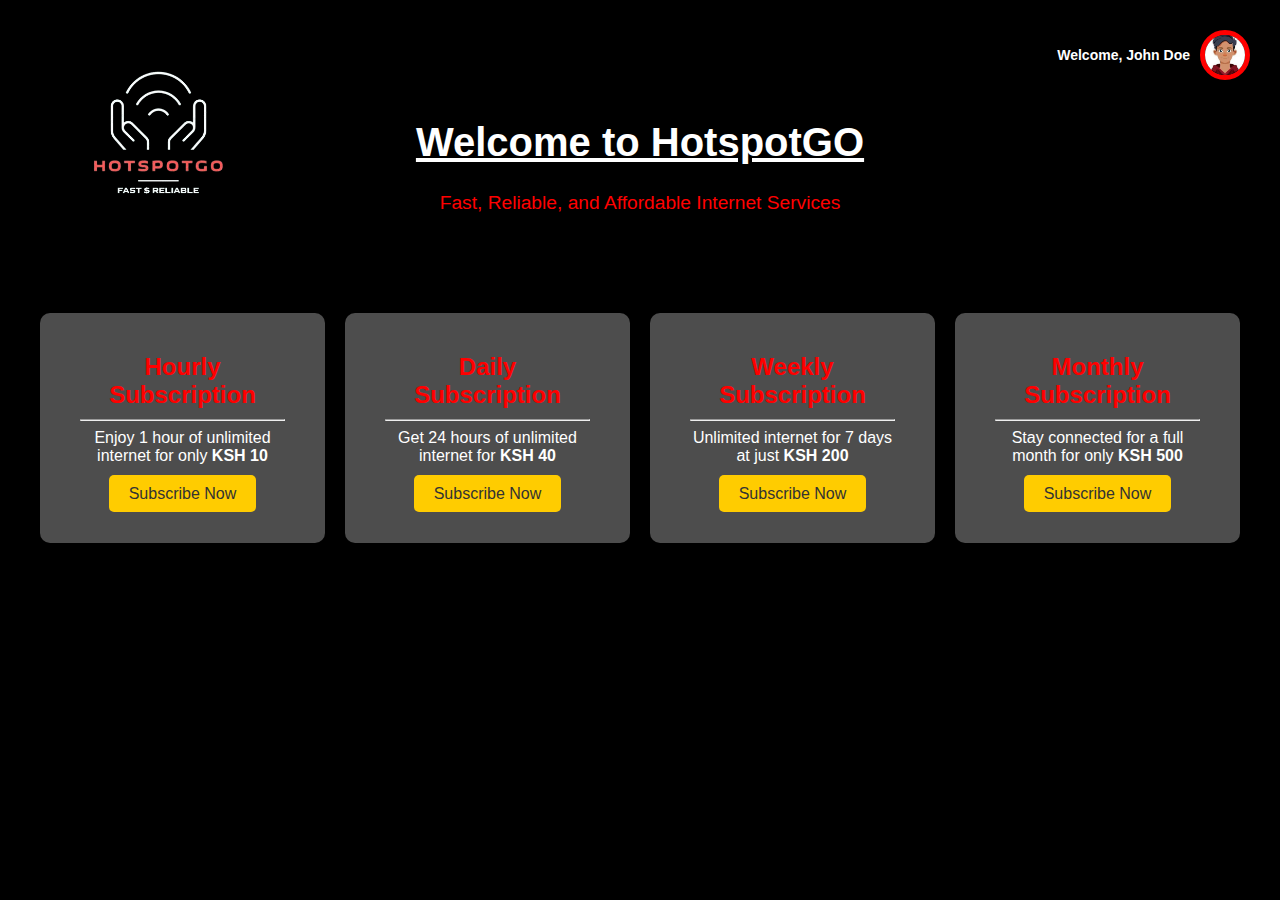
<file: index.html>
<!DOCTYPE html>
<html lang="en">
<head>
    <meta charset="UTF-8">
    <meta name="viewport" content="width=device-width, initial-scale=1.0">
    <title>Welcome to SOM Hotspot</title>
    <link rel="stylesheet" href="index.css">
</head>
<body>
    
    <div class="container">
        <!-- Welcome Message -->
        <div class="user-info-placeholder">
            <span class="user-name">Welcome, [User Name]</span>
            <img src="[data-uri]" onclick="openUserModal()" User Profile" class="user-avatar">
        </div>
        <div id="user-modal" class="user-modal">
            <div class="user-modal-content">
                <span class="close-btn" onclick="closeUserModal()">&times;</span>
                <h2>User Information</h2>
                <p><strong>Name:</strong> John Doe</p>
                <p><strong>Email:</strong> johndoe@example.com</p>
                <p><strong>Subscription Plan:</strong> Monthly</p>
                <p><strong>Joined:</strong> January 15, 2025</p>
            </div>
        </div>
        
    
        <div class="welcome">
            <img src="/images/hot_bg.png" alt="HotspotGo Logo">
            <h1>Welcome to HotspotGO</h1>
            <p>Fast, Reliable, and Affordable Internet Services</p>
        </div>

        <!-- Subscriptions -->
        <div class="subscriptions">
            <!-- Hourly Subscription -->
            <div class="subscription-card">
                <h3>Hourly Subscription</h3><hr>
                <p>Enjoy 1 hour of unlimited internet for only <strong>KSH 10</strong></p>
                <a href="hourly.html" class="btn">Subscribe Now</a>
            </div>

            <!-- Daily Subscription -->
            <div class="subscription-card">
                <h3>Daily Subscription</h3><hr>
                <p>Get 24 hours of unlimited internet for <strong>KSH 40</strong></p>
                <a href="daily.html" class="btn">Subscribe Now</a>
            </div>

            <!-- Weekly Subscription -->
            <div class="subscription-card">
                <h3>Weekly Subscription</h3><hr>
                <p>Unlimited internet for 7 days at just <strong>KSH 200</strong></p>
                <a href="weekly.html" class="btn">Subscribe Now</a>
            </div>

            <!-- Monthly Subscription -->
            <div class="subscription-card">
                <h3>Monthly Subscription</h3><hr>
                <p>Stay connected for a full month for only <strong>KSH 500</strong></p>
                <a href="monthly.html   " class="btn">Subscribe Now</a>
            </div>
        </div>
    </div>
    <script>
        // Simulating fetching user data
        const user = {
            name: "John Doe",
            avatar: "[data-uri]"
        };

        // Add user data dynamically
        document.querySelector('.user-avatar').src = user.avatar;
        document.querySelector('.user-name').textContent = `Welcome, ${user.name}`;

        function openUserModal() {
        document.getElementById('user-modal').style.display = 'block';
        }

        function closeUserModal() {
            document.getElementById('user-modal').style.display = 'none';
        }

        // Close modal if clicked outside the content
        window.onclick = function (event) {
            const modal = document.getElementById('user-modal');
            if (event.target === modal) {
                modal.style.display = 'none';
            }
        };


    </script>
</body>
</html>
</file>
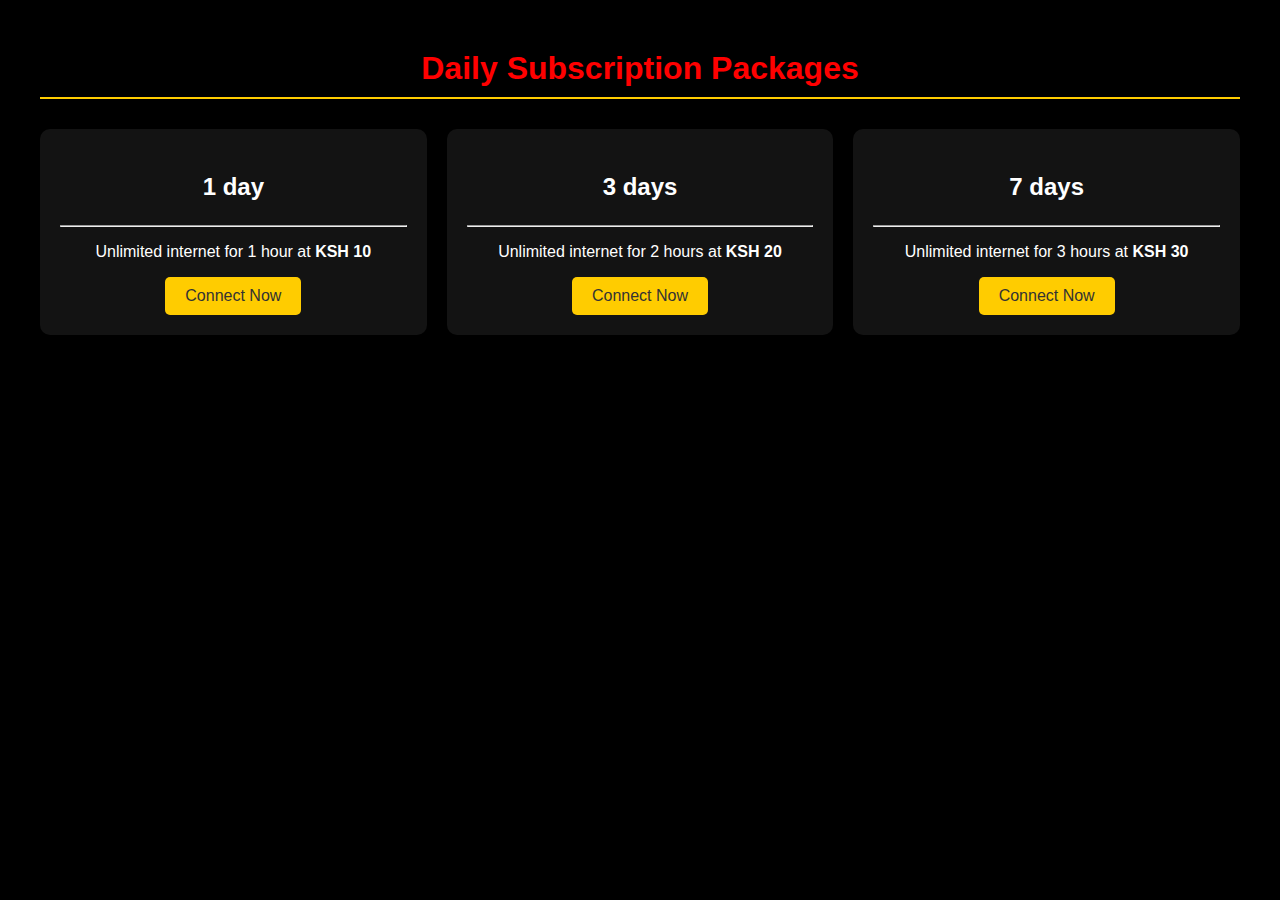
<file: daily.html>
<!DOCTYPE html>
<html lang="en">
<head>
    <meta charset="UTF-8">
    <meta name="viewport" content="width=device-width, initial-scale=1.0">
    <title>Daily Subscription</title>
    <link rel="stylesheet" href="index.css">
</head>
<body>
    <div class="container">
        <div class="header">
            <h1>Daily Subscription Packages</h1>
        </div>
        <div class="packages">
            <div class="package-card">
                <h3>1 day</h3><hr>
                <p>Unlimited internet for 1 hour at <strong>KSH 10</strong></p>
                <button class="btn" onclick="subscribe('1 Hour')">Connect Now</button>
            </div>
            <div class="package-card">
                <h3>3 days</h3><hr>
                <p>Unlimited internet for 2 hours at <strong>KSH 20</strong></p>
                <button class="btn" onclick="subscribe('2 Hours')">Connect Now</button>
            </div>
            <div class="package-card">
                <h3>7 days</h3><hr>
                <p>Unlimited internet for 3 hours at <strong>KSH 30</strong></p>
                <button class="btn" onclick="subscribe('3 Hours')">Connect Now</button>
            </div>
        </div>
    </div>

    <script>
        function subscribe(packageType) {
            alert(`You have selected the ${packageType} subscription!`);
        }
    </script>
</body>
</html>
</file>
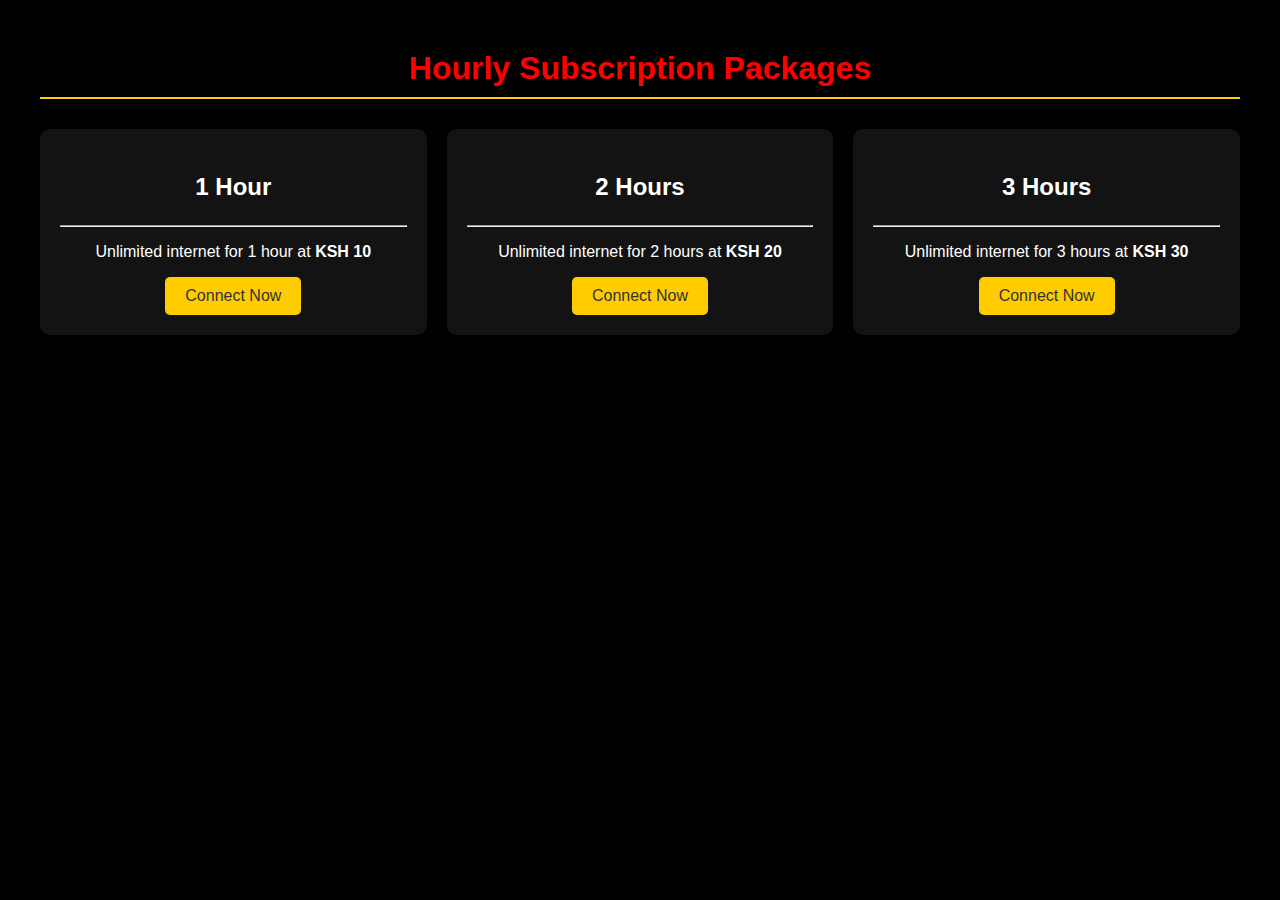
<file: hourly.html>
<!DOCTYPE html>
<html lang="en">
<head>
    <meta charset="UTF-8">
    <meta name="viewport" content="width=device-width, initial-scale=1.0">
    <title>Hourly Subscription - SOM Hotspot</title>
    <link rel="stylesheet" href="index.css">
</head>
<body>
    <div class="container">
        <div class="header">
            <h1>Hourly Subscription Packages</h1>
        </div>
        <div class="packages">
            <div class="package-card">
                <h3>1 Hour</h3><hr>
                <p>Unlimited internet for 1 hour at <strong>KSH 10</strong></p>
                <button class="btn" onclick="subscribe('1 Hour')">Connect Now</button>
            </div>
            <div class="package-card">
                <h3>2 Hours</h3><hr>
                <p>Unlimited internet for 2 hours at <strong>KSH 20</strong></p>
                <button class="btn" onclick="subscribe('2 Hours')">Connect Now</button>
            </div>
            <div class="package-card">
                <h3>3 Hours</h3><hr>
                <p>Unlimited internet for 3 hours at <strong>KSH 30</strong></p>
                <button class="btn" onclick="subscribe('3 Hours')">Connect Now</button>
            </div>
        </div>
    </div>

    <script>
        function subscribe(packageType) {
            alert(`You have selected the ${packageType} subscription!`);
        }
    </script>
</body>
</html>
</file>
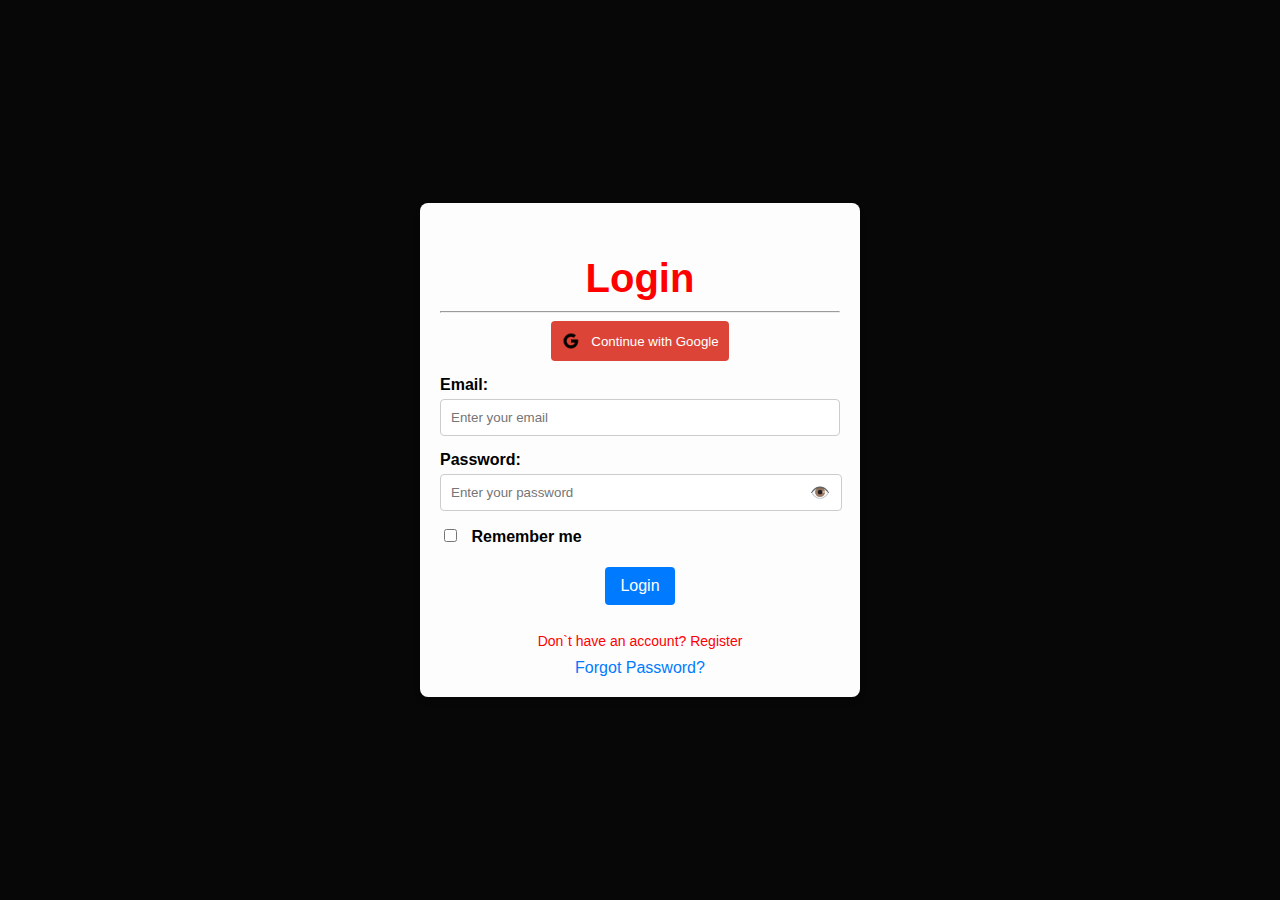
<file: login.html>
<!DOCTYPE html>
<html lang="en">
<head>
    <meta charset="UTF-8">
    <meta name="viewport" content="width=device-width, initial-scale=1.0">
    <title>Hotnet Login</title>
    <link rel="stylesheet" href="log.css">
</head>
<body>
    <div class="container">
        <h2>Login</h2><hr>
        <button class="google-btn">
            <img src="[data-uri]" alt="Google Logo">
            Continue with Google
        </button>
        <form action="#" method="POST">
            <label for="email">Email:</label>
            <input type="email" id="email" name="email" placeholder="Enter your email" required>

            <label for="password">Password:</label>
            <div class="password-container">
                <input type="password" id="password" name="password" placeholder="Enter your password" required>
                <span class="toggle-password" onclick="togglePassword('password')">👁️</span>
            </div>

            <div>
                <input type="checkbox" id="remember-me">
                <label for="remember-me">Remember me</label><br>

            <button type="submit" class="btn">Login</button><br>
            <a href="registration.html" class="terms">Don`t have an account? Register </a>
        </form>
        <div class="link">
            <a href="#">Forgot Password?</a>
        </div>
    </div>
        <script>
            function togglePassword(id) {
                const passwordInput = document.getElementById(id);
                if (passwordInput.type === "password") {
                    passwordInput.type = "text";
                } else {
                    passwordInput.type = "password";
                }
            }
        </script>
</body>
</file>
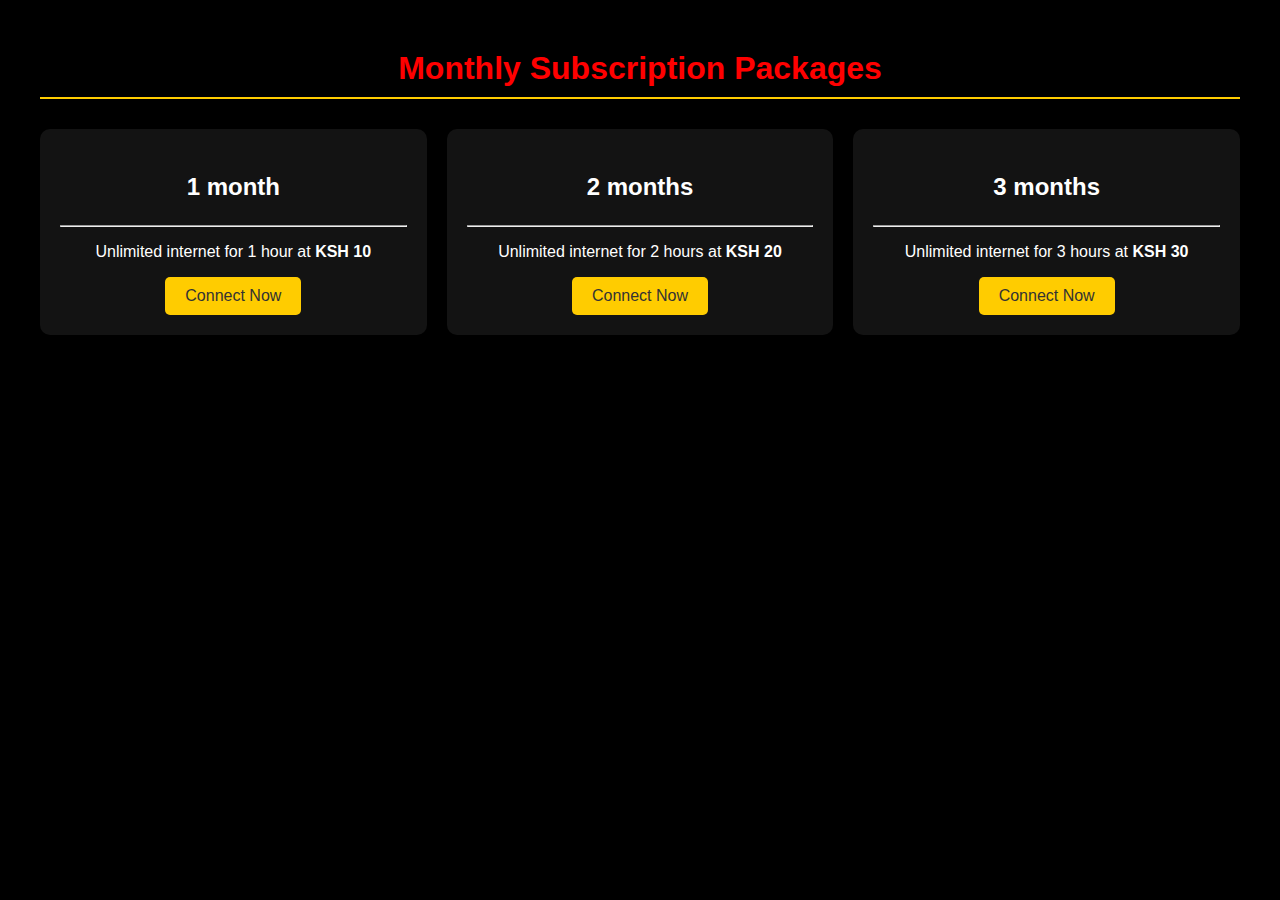
<file: monthly.html>
<!DOCTYPE html>
<html lang="en">
<head>
    <meta charset="UTF-8">
    <meta name="viewport" content="width=device-width, initial-scale=1.0">
    <title>monthly Subscription</title>
    <link rel="stylesheet" href="index.css">
</head>
<body>
    <div class="container">
        <div class="header">
            <h1>Monthly Subscription Packages</h1>
        </div>
        <div class="packages">
            <div class="package-card">
                <h3>1 month</h3><hr>
                <p>Unlimited internet for 1 hour at <strong>KSH 10</strong></p>
                <button class="btn" onclick="subscribe('1 Hour')">Connect Now</button>
            </div>
            <div class="package-card">
                <h3>2 months</h3><hr>
                <p>Unlimited internet for 2 hours at <strong>KSH 20</strong></p>
                <button class="btn" onclick="subscribe('2 Hours')">Connect Now</button>
            </div>
            <div class="package-card">
                <h3>3 months</h3><hr>
                <p>Unlimited internet for 3 hours at <strong>KSH 30</strong></p>
                <button class="btn" onclick="subscribe('3 Hours')">Connect Now</button>
            </div>
        </div>
    </div>

    <script>
        function subscribe(packageType) {
            alert(`You have selected the ${packageType} subscription!`);
        }
    </script>
</body>
</html>
</file>
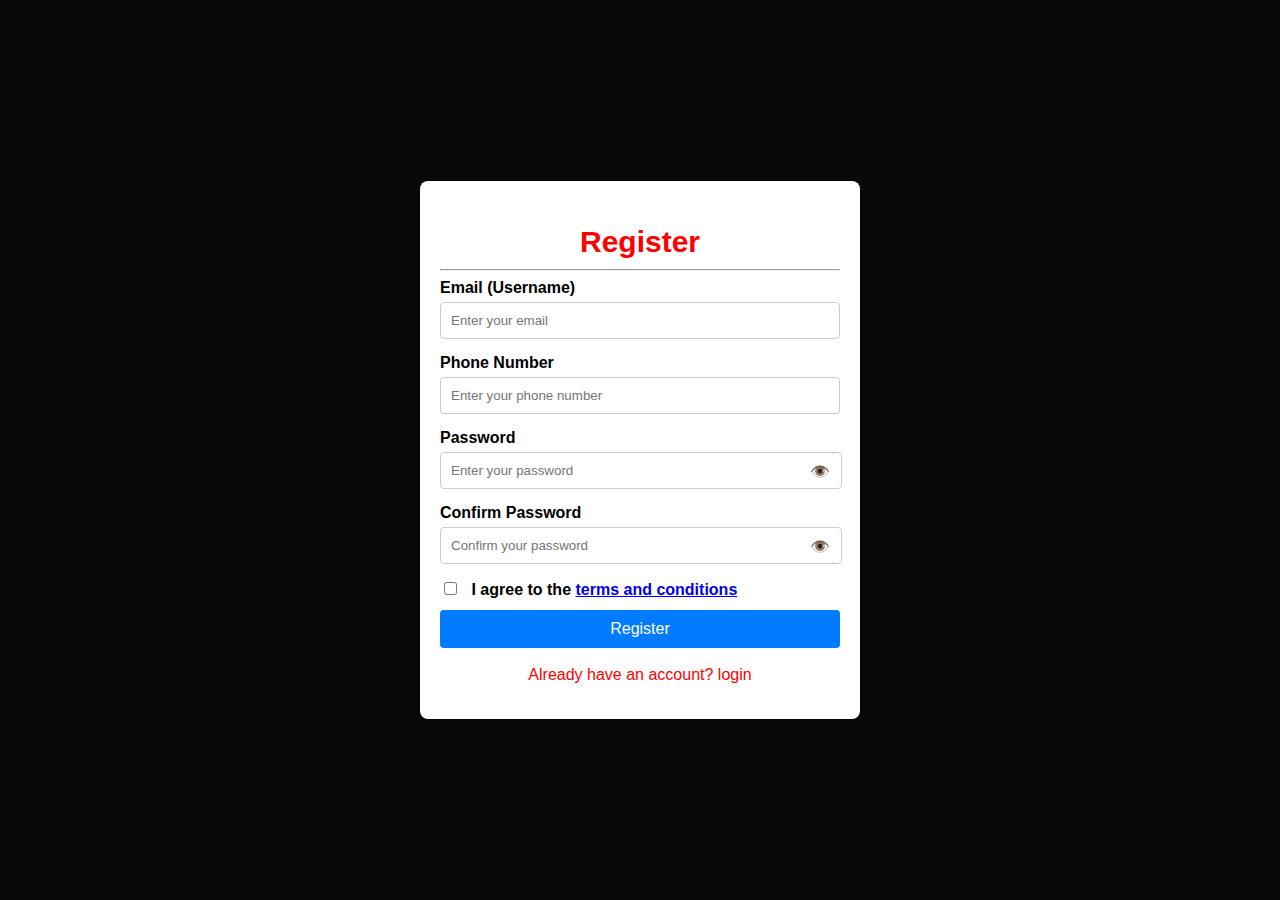
<file: registration.html>
<!DOCTYPE html>
<html lang="en">
<head>
    <meta charset="UTF-8">
    <meta name="viewport" content="width=device-width, initial-scale=1.0">
    <title>Hotnet Registration</title>
    <link rel="stylesheet" href="reg.css">
</head>
<body>
    <div class="container">
        <h2>Register</h2><hr>
            <form method="POST" class="form" id="register-form">
                <label for="reg-email">Email (Username)</label>
                <input type="email" id="reg-email" name="reg-email" placeholder="Enter your email" required>

                <label for="phone">Phone Number</label>
                <input type="tel" id="phone" name="phone" placeholder="Enter your phone number" required>

                <label for="reg-password">Password</label>
                <div class="password-container">
                    <input type="password" id="reg-password" name="reg-password" placeholder="Enter your password" required>
                    <span class="toggle-password" onclick="togglePassword('reg-password')">👁️</span>
                </div>

                <label for="confirm-password">Confirm Password</label>
                <div class="password-container">
                    <input type="password" id="confirm-password" name="confirm-password" placeholder="Confirm your password" required>
                    <span class="toggle-password" onclick="togglePassword('confirm-password')">👁️</span>
                </div>

                <div>
                    <input type="checkbox" id="reg-agree" required>
                    <label for="reg-agree">I agree to the <a href="#">terms and conditions</a></label>
                </div>

                <button type="submit" class="btn">Register</button><br>
                <a href="login.html" class="terms">Already have an account? login </a>
                
            </form>
    </div>
    <script>
        function togglePassword(id) {
            const passwordInput = document.getElementById(id);
            if (passwordInput.type === "password") {
                passwordInput.type = "text";
            } else {
                passwordInput.type = "password";
            }
        }
        const form = document.getElementById('register-form');
    form.addEventListener('submit', async (event) => {
    event.preventDefault();

    const email = document.getElementById('email').value;
    const phone = document.getElementById('phone').value;
    const password = document.getElementById('password').value;
    const confirmPassword = document.getElementById('confirmPassword').value;

    const response = await fetch('/api/register', {
        method: 'POST',
        headers: {
            'Content-Type': 'application/json',
        },
        body: JSON.stringify({ email, phone, password, confirmPassword }),
    });

    const data = await response.json();
    if (response.ok) {
        alert(data.message); // Registration success
        window.location.href = data.redirect; // Redirect to login page
    } else {
        alert(data.error); // Show error message
    }
});
        
    
</script>


    
</body>
</html>
</file>
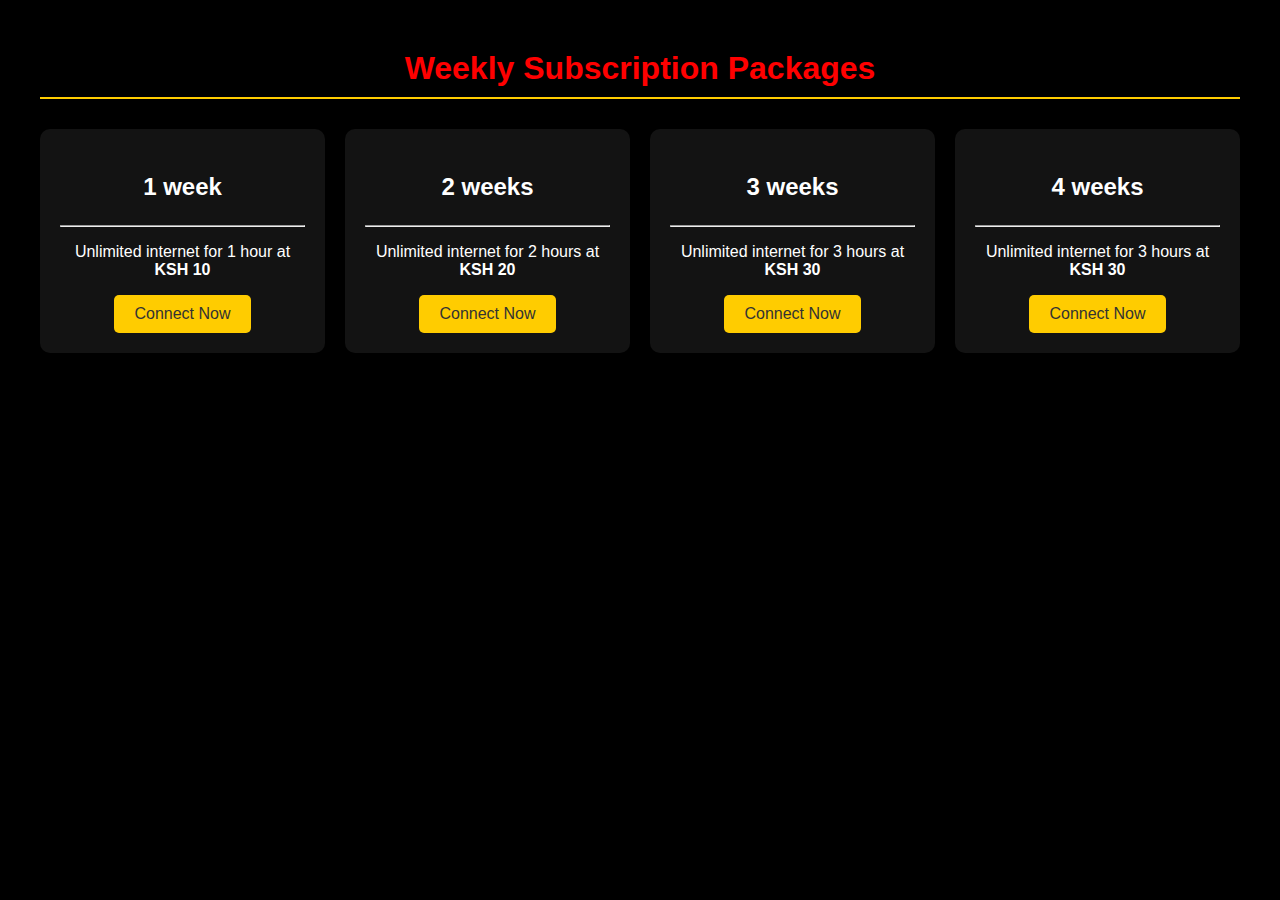
<file: weekly.html>
<!DOCTYPE html>
<html lang="en">
<head>
    <meta charset="UTF-8">
    <meta name="viewport" content="width=device-width, initial-scale=1.0">
    <title>weekly Subscription</title>
    <link rel="stylesheet" href="index.css">
</head>
<body>
    <div class="container">
        <div class="header">
            <h1>Weekly Subscription Packages</h1>
        </div>
        <div class="packages">
            <div class="package-card">
                <h3>1 week</h3><hr>
                <p>Unlimited internet for 1 hour at <strong>KSH 10</strong></p>
                <button class="btn" onclick="subscribe('1 Hour')">Connect Now</button>
            </div>
            <div class="package-card">
                <h3>2 weeks</h3><hr>
                <p>Unlimited internet for 2 hours at <strong>KSH 20</strong></p>
                <button class="btn" onclick="subscribe('2 Hours')">Connect Now</button>
            </div>
            <div class="package-card">
                <h3>3 weeks</h3><hr>
                <p>Unlimited internet for 3 hours at <strong>KSH 30</strong></p>
                <button class="btn" onclick="subscribe('3 Hours')">Connect Now</button>
            </div>
            <div class="package-card">
                <h3>4 weeks</h3><hr>
                <p>Unlimited internet for 3 hours at <strong>KSH 30</strong></p>
                <button class="btn" onclick="subscribe('3 Hours')">Connect Now</button>
            </div>
        </div>
    </div>

    <script>
        function subscribe(packageType) {
            alert(`You have selected the ${packageType} subscription!`);
        }
    </script>
</body>
</html>
</file>
<file: index.css>
/*home page code**/
 
 body {
    font-family: Arial, sans-serif;
    margin: 0;
    padding: 0;
    background-color: black;
    background-size: cover;
    background-position: center;
    background-attachment: fixed;
    color: #fff;
}

.container {
    max-width: 1200px;
    margin: auto;
    padding: 20px;
    text-align: center;
}

.welcome {
    margin-top: 50px;
    padding: 20px;
    padding-top: 100px;
    height:auto;
    border-radius: 10px;
    background: transparent;
    box-shadow: 0px 4px 8px rgba(0, 0, 0, 0.2);
}


.welcome img {
    width: 20%;    
    border-radius: 50%;
    margin-top: 0px;
    position:absolute;
    left:30px;
    top: 0px;
}
.welcome h1 {
    font-size: 2.5rem;
    margin-left: 0;
    margin-top: -50px;
    align-content: left;
    color:white;
    text-decoration:underline;

}

.welcome p {
    font-size: 1.2rem;
    color:red;
}

.subscriptions {
    display: grid;
    gap: 20px;
    grid-template-columns: repeat(auto-fit, minmax(250px, 1fr));
    margin-top: 30px;
    }

.subscription-card {
    padding: 40px;
    margin-top: 30px;
    border-radius: 10px;
    background: rgba(255, 255, 255, 0.3);
    box-shadow: 0px 4px 8px rgba(0, 0, 0, 0.2);
    transition: transform 0.3s ease;
    animation-name: slideInFromLeft;
    animation-duration: 1s;
}
@keyframes slideInFromLeft {
    0% {
        transform: translateX(-100%);
        opacity: 0;
    }
    100% {
        transform: translateX(0);
        opacity: 1;
    }
}
.subscription-card:hover {
    transform: scale(1.05);
}

.subscription-card h3 {
    margin: 0 0 10px;
    font-size: 1.5rem;
    color:red;
}


.subscription-card p {
    margin: 0 0 20px;
}

.btn {
    padding: 10px 20px;
    border: none;
    border-radius: 5px;
    background-color: #ffcc00;
    color: #333;
    font-size: 1rem;
    cursor: pointer;
    text-decoration: none;
    transition: background-color 0.3s ease;
}

.btn:hover {
    background-color: #ff9900;
}


/* Responsive Design */
@media screen and (max-width: 768px) {
    .welcome h1 {
        font-size: 2rem;
    }

    .welcome p {
        font-size: 1rem;
    }

    .subscription-card h3 {
        font-size: 1.2rem;
    }
    .welcome img {
        width: 150px;
        position:absolute;
        left: 40%;
        top: 0px;
    }
}
@media screen and (max-width: 576px) {
    .welcome h1 {
        font-size: 2.0rem;
    }

    .welcome p {
        font-size: 1.2rem;
    }
    .welcome img {
        width: 140px;
        position:absolute;
        left: 30%;
        top: 0px;
    }
    .subscription-card {
    padding: 40px;
    margin-top: 30px;
    width: 60%;
    margin: 0 auto;
    border-radius: 10px;
    background: rgba(255, 255, 255, 0.3);
    box-shadow: 0px 4px 8px rgba(0, 0, 0, 0.2);
        
    }

    .subscription-card h3 {
        font-size: 1.6rem;
    }

    .subscription-card p {
        font-size: 1.0rem;
        margin-bottom: 30px;
    }
    
}

        /*hourly code*/
       

        .header {
            margin: 20px 0;
            padding: 10px;
            color:red;
            border-bottom: 2px solid #ffcc00;
        }

        .header h1 {
            font-size: 2rem;
            margin: 0;
        }

        .packages {
            display: grid;
            gap: 20px;
            grid-template-columns: repeat(auto-fit, minmax(250px, 1fr));
            margin-top: 30px;
        }

        .package-card {
            padding: 20px;
            border-radius: 10px;
            background: rgba(94, 93, 93, 0.2);
            box-shadow: 0px 4px 8px rgba(0, 0, 0, 0.2);
            transition: transform 0.3s ease;
        }

        .package-card:hover {
            transform: scale(1.05);
        }

        .package-card h3 {
            font-size: 1.5rem;
        }

        .package-card p {
            font-size: 1rem;
        }

        .btn {
            padding: 10px 20px;
            border: none;
            border-radius: 5px;
            background-color: #ffcc00;
            color: #333;
            font-size: 1rem;
            cursor: pointer;
            transition: background-color 0.3s ease;
        }

        .btn:hover {
            background-color: #ff9900;
        }
        @media screen and (max-width: 768px) {
            .header h1 {
                font-size: 1.4rem;
            }

            .package-card h3 {
                font-size: 1.2rem;
            }

            .package-card p {
                font-size: 1rem;
            }
        }
        @media screen and (max-width: 576px) {
            .header h1 {
                font-size: 1.5rem;
            }
            .package-card {
                padding: 10px;
                width: 60%;
                margin: 0 auto;
                border-radius: 10px;
                background: rgba(255, 255, 255, 0.3);
                box-shadow: 0px 4px 8px rgba(0, 0, 0, 0.2);
            }

            .package-card h3 {
                font-size: 1.3rem;
                color:black;
                margin-bottom: 10px;

            }

            .package-card p {
                font-size: 1.0rem;
            }
            .user-name {
               visibility: hidden;
            }
            .user-info-placeholder {
                display: flex;
                display: flex;
                align-items: center;
                position: absolute;
                top: 20px;
                right: 10px;
                background-color: transparent;
                padding: 10px;
                border-radius: 5px;
                box-shadow: 0 2px 4px rgba(0, 0, 0, 0.1);
                font-family: Arial, sans-serif;
                font-size: 14px;
                cursor: pointer;
    
            }
            
            
        }
        /* Placeholder */
.user-info-placeholder {
    display: flex;
    align-items: center;
    position: absolute;
    top: 20px;
    right: 10px;
    background-color: transparent;
    padding: 10px;
    border-radius: 5px;
    box-shadow: 0 2px 4px rgba(0, 0, 0, 0.1);
    font-family: Arial, sans-serif;
    font-size: 14px;
    cursor: pointer;
}

.user-avatar {
    width: 40px;
    height: 40px;
    border-radius: 50%;
    margin-right: 10px;
    border: 5px solid red;
}

.user-name {
    font-weight: bold;
    color:white;
    margin-right: 10px;

}

/* Modal */
.user-modal {
    display: none; /* Hidden by default */
    position: fixed;
    top: 0;
    left: 0;
    width: 100%;
    height: 100%;
    background-color: rgba(0, 0, 0, 0.5);
    z-index: 1000;
}

.user-modal-content {
    background-color: grey;
    position:absolute;
    right:10px;
    top: 100px;
    animation: fadeIn 1s ease-in-out;
    padding: 20px;
    color:black;
    border-radius: 5px;
    width: 80%;
    height:70%;
    max-width: 400px;
    box-shadow: 0 4px 6px rgba(0, 0, 0, 0.1);
    text-align: left;
}

.close-btn {
    position: absolute;
    top: 10px;
    right: 20px;
    font-size: 24px;
    font-weight: bold;
    color: red;
    cursor: pointer;
}

.close-btn:hover {
    color: #fd0505;
}
</file>
<file: log.css>
body {
    font-family: Arial, sans-serif;
    margin: 0;
    padding: 0;
    background: #070707;
    display: flex;
    justify-content: center;
    align-items: center;
    height: 100vh;
}
.container {
    max-width: 400px;
    width: 100%;
    background: #fdfdfd;
    padding: 20px;
    border-radius: 8px;
    box-shadow: 0 4px 6px rgba(0, 0, 0, 0.1);
}
h2 {
    text-align: center;
    margin-bottom: 10px;
    color:red;
    font-size: 40px;
}
form {
    display: flex;
    flex-direction: column;
}
label {
    margin-bottom: 5px;
    font-weight: bold;
}
input {
    padding: 10px;
    margin-bottom: 15px;
    border: 1px solid #ccc;
    border-radius: 4px;
}
input[type="checkbox"] {
    margin-right: 10px;
}
.password-container {
    position: relative;
}
.password-container input {
    width: 95%;
}
.toggle-password {
    position: absolute;
    top: 35%;
    right: 10px;
    transform: translateY(-50%);
    cursor: pointer;
}
.btn {
    padding: 10px;
    background: #007bff;
    color: #fff;
    border: none;
    border-radius: 4px;
    margin-top: 10px;
    transition:all 0.2s ease;
    cursor: pointer;
    width:70px;
    font-size: 16px;
    margin-left: auto;
    margin-right: auto;
    display: block;
    text-align: center;
}
.btn:hover {
    background: #0056b3;
    color:red;
}
.link {
    text-align: center;
    margin-top: 10px;
}
.link a {
    color: #007bff;
    text-decoration: none;
}
.link a:hover {
    text-decoration: underline;
}
.google-btn {
    display: flex;
    justify-content: center;
    align-items: center;
    background: #db4437;
    color: white;
    padding: 10px;
    margin-bottom: 15px;
    margin-top:5px;
    border: none;
    border-radius: 4px;
    cursor: pointer;
    margin-left: auto;
    margin-right: auto;
}
.google-btn img {
    width: 20px;
    margin-right: 10px;
    color:white;
}
.terms {
    text-align: center;
    margin-top: 10px;
    font-size: 14px;
    margin-bottom: 10px;
    text-decoration: none;
    color:red;
    display: flex;
    justify-content: center;
    align-items: center;
}
</file>
<file: reg.css>
body {
    font-family: Arial, sans-serif;
    margin: 0;
    padding: 0;
    background: #080808;
    display: flex;
    justify-content: center;
    align-items: center;
    height: 100vh;

}
.container {
    margin:auto;
    max-width: 400px;
    width: 100%;
    background: #fff;
    padding: 20px;
    border-radius: 8px;
    box-shadow: 0 4px 6px rgba(0, 0, 0, 0.1);
}

h2 {
    text-align: center;
    margin-bottom: 10px;
    font-size: 30px;
    color:red;
}

form {
    display: flex;
    flex-direction: column;
}

label {
    margin-bottom: 5px;
    font-weight: bold;
}

input {
    padding: 10px;
    margin-bottom: 15px;
    border: 1px solid #ccc;
    border-radius: 4px;
}

input[type="checkbox"] {
    margin-right: 10px;
}

.password-container {
    position: relative;
}

.password-container input {
    width: 95%;
}

.toggle-password {
    position: absolute;
    top: 35%;
    right: 10px;
    transform: translateY(-50%);
    cursor: pointer;
}

.btn {
    padding: 10px;
    background: #007bff;
    color: #fff;
    border: none;
    border-radius: 4px;
    cursor: pointer;
    font-size: 16px;
}

.btn:hover {
    background: #0056b3;
}

.link {
    text-align: center;
    margin-top: 10px;
}

.link a {
    color: #007bff;
    text-decoration: none;
}

.link a:hover {
    text-decoration: underline;
}
.terms {
    display: flex;
    align-items: center;
    margin-bottom: 15px;
    text-decoration: none;
    color:red;
    justify-content: center;
}
.terms :hover {
    text-decoration: underline;
}
.google-btn {
    display: flex;
    justify-content: center;
    align-items: center;
    background: #db4437;
    color: white;
    padding: 10px;
    margin-bottom: 15px;
    margin-top:5px;
    border: none;
    border-radius: 4px;
    cursor: pointer;
    margin-left: auto;
    margin-right: auto;
}
.google-btn img {
    width: 20px;
    margin-right: 10px;
    color:white;
}
</file>
